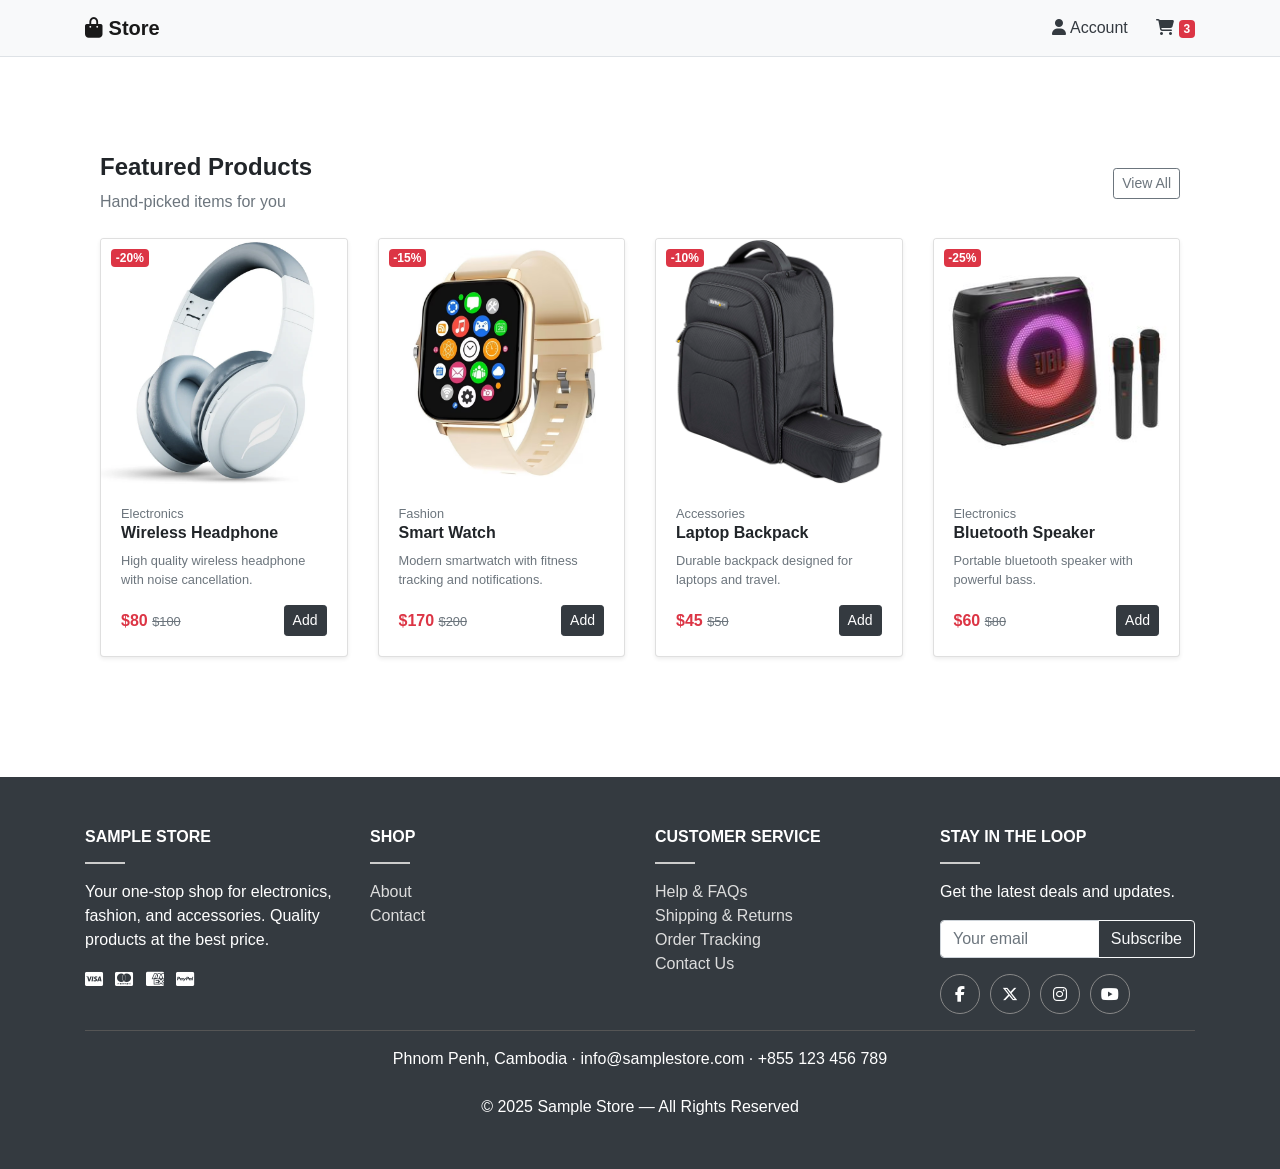
<file: index.html>
<!DOCTYPE html>
<html lang="en">
<head>
    <meta charset="UTF-8">
    <meta name="viewport" content="width=device-width, initial-scale=1">
    <title>Store</title>

    <link rel="stylesheet" href="https://cdn.jsdelivr.net/npm/bootstrap@4.6.2/dist/css/bootstrap.min.css">
    <link rel="stylesheet" href="https://cdnjs.cloudflare.com/ajax/libs/font-awesome/6.5.0/css/all.min.css">
    <link rel="stylesheet" href="style.css">
</head>

<body>

<!-- NAVBAR -->

<nav class="navbar navbar-light bg-light border-bottom">

    <div class="container">

        <a class="navbar-brand font-weight-bold">
            <i class="fa fa-shopping-bag"></i> Store
        </a>

        <div>

            <a class="mr-4 text-dark">
                <i class="fa fa-user"></i> Account
            </a>

            <a href="cart.html" class="text-dark">
                <i class="fa fa-shopping-cart"></i>
                <span class="badge badge-danger">3</span>
            </a>

        </div>

    </div>

</nav>


<!-- FEATURED PRODUCTS -->

<section class="py-5">
    <div class="container">
        <section class="py-5">
            <div class="container">
                <div class="d-flex justify-content-between align-items-center mb-4">
                    <div>
                        <h4 class="font-weight-bold">Featured Products</h4>
                        <p class="text-muted mb-0">Hand-picked items for you</p>
                    </div>
                    <button class="btn btn-outline-secondary btn-sm">View All</button>
                </div>
                <div class="row">

                    <!-- PRODUCT 1 -->
                    <div class="col-md-3 mb-4">

                        <div class="card h-100 shadow-sm">

                            <div class="position-relative">

                                <img src="image/1.webp"
                                     class="card-img-top">

                                <span class="badge badge-danger position-absolute"
                                      style="top:10px;left:10px">
                                -20%
                                </span>

                            </div>

                            <div class="card-body d-flex flex-column">

                                <small class="text-muted">Electronics</small>

                                <h6 class="font-weight-bold">Wireless Headphone</h6>

                                <p class="text-muted small flex-grow-1">
                                    High quality wireless headphone with noise cancellation.
                                </p>

                                <div class="d-flex justify-content-between align-items-center">

                                    <div>

                                        <span class="text-danger font-weight-bold">$80</span>
                                        <small class="text-muted">
                                            <del>$100</del>
                                        </small>

                                    </div>

                                    <button class="btn btn-sm btn-dark">
                                        Add
                                    </button>

                                </div>

                            </div>

                        </div>

                    </div>
                    <!-- PRODUCT 2 -->
                    <div class="col-md-3 mb-4">
                        <div class="card h-100 shadow-sm">

                            <div class="position-relative">

                                 <img src="image/smart_watch.png"
                                     class="card-img-top">

                                <span class="badge badge-danger position-absolute"
                                      style="top:10px;left:10px">
-15%
</span>

                            </div>

                            <div class="card-body d-flex flex-column">

                                <small class="text-muted">Fashion</small>

                                <h6 class="font-weight-bold">Smart Watch</h6>

                                <p class="text-muted small flex-grow-1">
                                    Modern smartwatch with fitness tracking and notifications.
                                </p>

                                <div class="d-flex justify-content-between align-items-center">

                                    <div>

                                        <span class="text-danger font-weight-bold">$170</span>
                                        <small class="text-muted">
                                            <del>$200</del>
                                        </small>

                                    </div>

                                    <button class="btn btn-sm btn-dark">
                                        Add
                                    </button>

                                </div>

                            </div>

                        </div>

                    </div>
                    <!-- PRODUCT 3 -->
                    <div class="col-md-3 mb-4">

                        <div class="card h-100 shadow-sm">

                            <div class="position-relative">

                                <img src="image/bag.jpg"
                                     class="card-img-top">

                                <span class="badge badge-danger position-absolute"
                                      style="top:10px;left:10px">
-10%
</span>

                            </div>

                            <div class="card-body d-flex flex-column">

                                <small class="text-muted">Accessories</small>

                                <h6 class="font-weight-bold">Laptop Backpack</h6>

                                <p class="text-muted small flex-grow-1">
                                    Durable backpack designed for laptops and travel.
                                </p>

                                <div class="d-flex justify-content-between align-items-center">

                                    <div>

                                        <span class="text-danger font-weight-bold">$45</span>
                                        <small class="text-muted">
                                            <del>$50</del>
                                        </small>

                                    </div>

                                    <button class="btn btn-sm btn-dark">
                                        Add
                                    </button>

                                </div>

                            </div>

                        </div>

                    </div>
                    <!-- PRODUCT 4 -->
                    <div class="col-md-3 mb-4">
                        <div class="card h-100 shadow-sm">
                            <div class="position-relative">
                                 <img src="image/speaker.jpg"
                                     class="card-img-top">

                                <span class="badge badge-danger position-absolute"
                                      style="top:10px;left:10px">
-25%
</span>

                            </div>

                            <div class="card-body d-flex flex-column">

                                <small class="text-muted">Electronics</small>

                                <h6 class="font-weight-bold">Bluetooth Speaker</h6>

                                <p class="text-muted small flex-grow-1">
                                    Portable bluetooth speaker with powerful bass.
                                </p>

                                <div class="d-flex justify-content-between align-items-center">

                                    <div>

                                        <span class="text-danger font-weight-bold">$60</span>
                                        <small class="text-muted">
                                            <del>$80</del>
                                        </small>

                                    </div>

                                    <button class="btn btn-sm btn-dark">
                                        Add
                                    </button>

                                </div>

                            </div>

                        </div>

                    </div>
                </div>
            </div>
        </section>
    </div>
</section>


<!-- FOOTER -->
<footer class="footer">
    <div class="container">
        <div class="row">
            <!-- STORE -->
            <div class="col-md-3">
                <h6 class="font-weight-bold">SAMPLE STORE</h6>
                <hr style="width:40px;border-top:2px solid #ccc;margin-left:0">

                <p>
                    Your one-stop shop for electronics,
                    fashion, and accessories. Quality
                    products at the best price.
                </p>

                <i class="fab fa-cc-visa mr-2"></i>
                <i class="fab fa-cc-mastercard mr-2"></i>
                <i class="fab fa-cc-amex mr-2"></i>
                <i class="fab fa-cc-paypal"></i>

            </div>


            <!-- SHOP -->

            <div class="col-md-3">

                <h6 class="font-weight-bold">SHOP</h6>
                <hr style="width:40px;border-top:2px solid #ccc;margin-left:0">

                <ul class="list-unstyled">

                    <li><a href="#">About</a></li>
                    <li><a href="#">Contact</a></li>

                </ul>

            </div>


            <!-- CUSTOMER SERVICE -->

            <div class="col-md-3">

                <h6 class="font-weight-bold">CUSTOMER SERVICE</h6>
                <hr style="width:40px;border-top:2px solid #ccc;margin-left:0">

                <ul class="list-unstyled">

                    <li><a href="#">Help & FAQs</a></li>
                    <li><a href="#">Shipping & Returns</a></li>
                    <li><a href="#">Order Tracking</a></li>
                    <li><a href="#">Contact Us</a></li>

                </ul>

            </div>


            <!-- SUBSCRIBE -->

            <div class="col-md-3">

                <h6 class="font-weight-bold">STAY IN THE LOOP</h6>
                <hr style="width:40px;border-top:2px solid #ccc;margin-left:0">

                <p>Get the latest deals and updates.</p>

                <div class="input-group mb-3">

                    <input type="email" class="form-control" placeholder="Your email">

                    <div class="input-group-append">
                        <button class="btn btn-outline-light">Subscribe</button>
                    </div>

                </div>


                <div class="d-flex">

                    <div class="social-icon"><i class="fab fa-facebook-f"></i></div>
                    <div class="social-icon"><i class="fab fa-x-twitter"></i></div>
                    <div class="social-icon"><i class="fab fa-instagram"></i></div>
                    <div class="social-icon"><i class="fab fa-youtube"></i></div>

                </div>

            </div>


        </div>


        <hr style="border-color:#555">

        <div class="text-center">

            Phnom Penh, Cambodia · info@samplestore.com · +855 123 456 789

            <br><br>

            © 2025 Sample Store — All Rights Reserved

        </div>

    </div>

</footer>
</body>
</html>
</file>
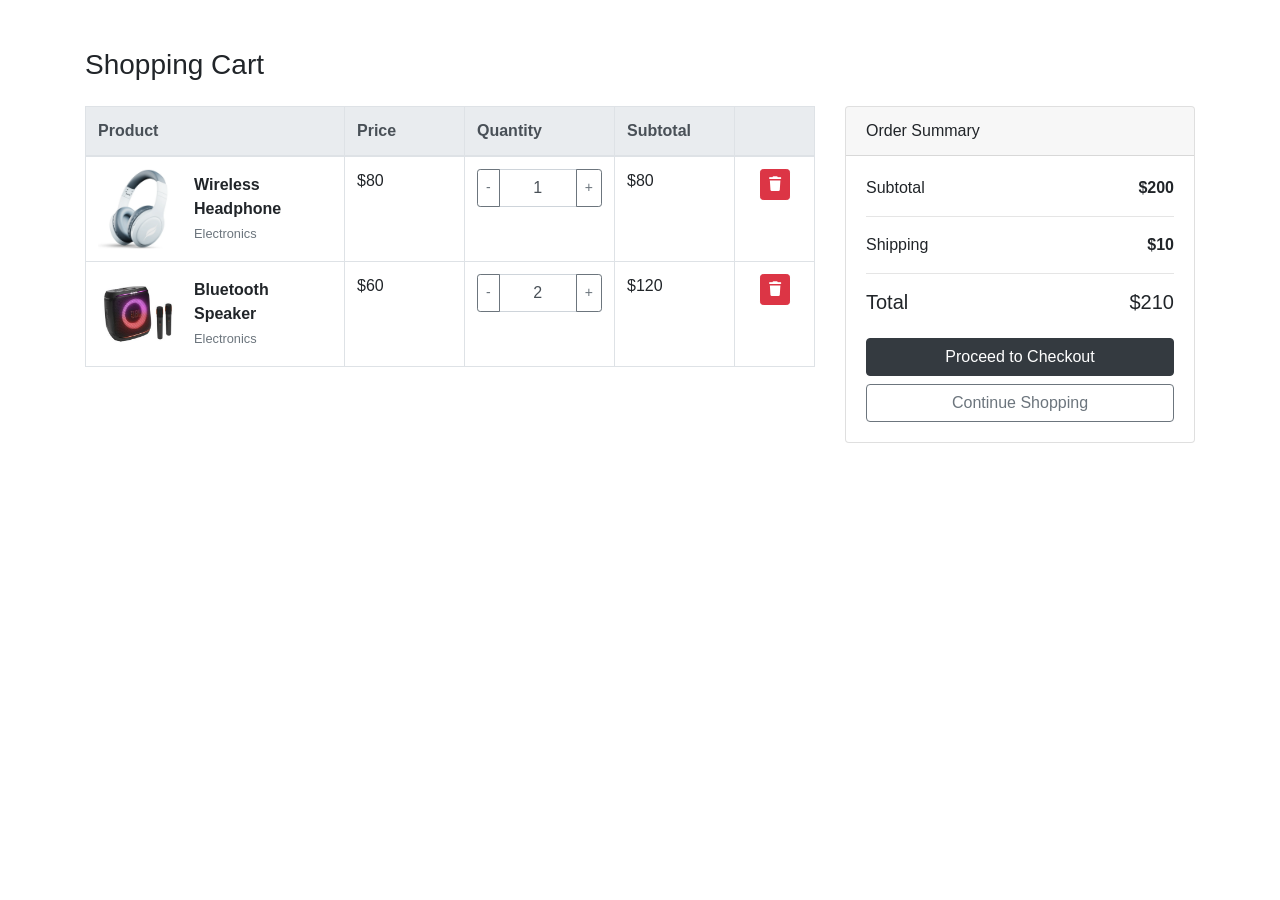
<file: cart.html>
<!DOCTYPE html>
<html lang="en">
<head>

    <meta charset="UTF-8">
    <meta name="viewport" content="width=device-width, initial-scale=1">

    <title>Shopping Cart</title>

    <link rel="stylesheet" href="https://cdn.jsdelivr.net/npm/bootstrap@4.6.2/dist/css/bootstrap.min.css">
    <link rel="stylesheet" href="https://cdnjs.cloudflare.com/ajax/libs/font-awesome/6.5.0/css/all.min.css">

</head>

<body>


<div class="container mt-5">

    <h3 class="mb-4">Shopping Cart</h3>

    <div class="row">

        <!-- CART TABLE -->

        <div class="col-md-8">

            <table class="table table-bordered align-middle">

                <thead class="thead-light">

                <tr>
                    <th>Product</th>
                    <th width="120">Price</th>
                    <th width="150">Quantity</th>
                    <th width="120">Subtotal</th>
                    <th width="80"></th>
                </tr>

                </thead>

                <tbody>

                <tr>

                    <td>

                        <div class="d-flex align-items-center">

                            <img src="image/1.webp"
                                 class="mr-3"
                                 style="width:80px">

                            <div>

                                <strong>Wireless Headphone</strong>

                                <br>

                                <small class="text-muted">
                                    Electronics
                                </small>

                            </div>

                        </div>

                    </td>

                    <td>$80</td>

                    <td>

                        <div class="input-group">

                            <div class="input-group-prepend">
                                <button class="btn btn-outline-secondary btn-sm">-</button>
                            </div>

                            <input type="text"
                                   class="form-control text-center"
                                   value="1">

                            <div class="input-group-append">
                                <button class="btn btn-outline-secondary btn-sm">+</button>
                            </div>

                        </div>

                    </td>

                    <td>$80</td>

                    <td class="text-center">

                        <button class="btn btn-sm btn-danger">
                            <i class="fa fa-trash"></i>
                        </button>

                    </td>

                </tr>


                <tr>

                    <td>

                        <div class="d-flex align-items-center">

                            <img src="image/speaker.jpg"
                                 class="mr-3"
                                 style="width:80px">

                            <div>

                                <strong>Bluetooth Speaker</strong>

                                <br>

                                <small class="text-muted">
                                    Electronics
                                </small>

                            </div>

                        </div>

                    </td>

                    <td>$60</td>

                    <td>

                        <div class="input-group">

                            <div class="input-group-prepend">
                                <button class="btn btn-outline-secondary btn-sm">-</button>
                            </div>

                            <input type="text"
                                   class="form-control text-center"
                                   value="2">

                            <div class="input-group-append">
                                <button class="btn btn-outline-secondary btn-sm">+</button>
                            </div>

                        </div>

                    </td>

                    <td>$120</td>

                    <td class="text-center">

                        <button class="btn btn-sm btn-danger">
                            <i class="fa fa-trash"></i>
                        </button>

                    </td>

                </tr>


                </tbody>

            </table>

        </div>


        <!-- CART SUMMARY -->

        <div class="col-md-4">

            <div class="card">

                <div class="card-header">
                    Order Summary
                </div>

                <div class="card-body">

                    <div class="d-flex justify-content-between">

                        <span>Subtotal</span>
                        <strong>$200</strong>

                    </div>

                    <hr>

                    <div class="d-flex justify-content-between">

                        <span>Shipping</span>
                        <strong>$10</strong>

                    </div>

                    <hr>

                    <div class="d-flex justify-content-between">

                        <h5>Total</h5>
                        <h5>$210</h5>

                    </div>

                    <a href="checkout.html" class="btn btn-dark btn-block mt-3">
                        Proceed to Checkout
                    </a>

                    <a href="index.html" class="btn btn-outline-secondary btn-block">
                        Continue Shopping
                    </a>

                </div>

            </div>

        </div>

    </div>

</div>


</body>
</html>
</file>
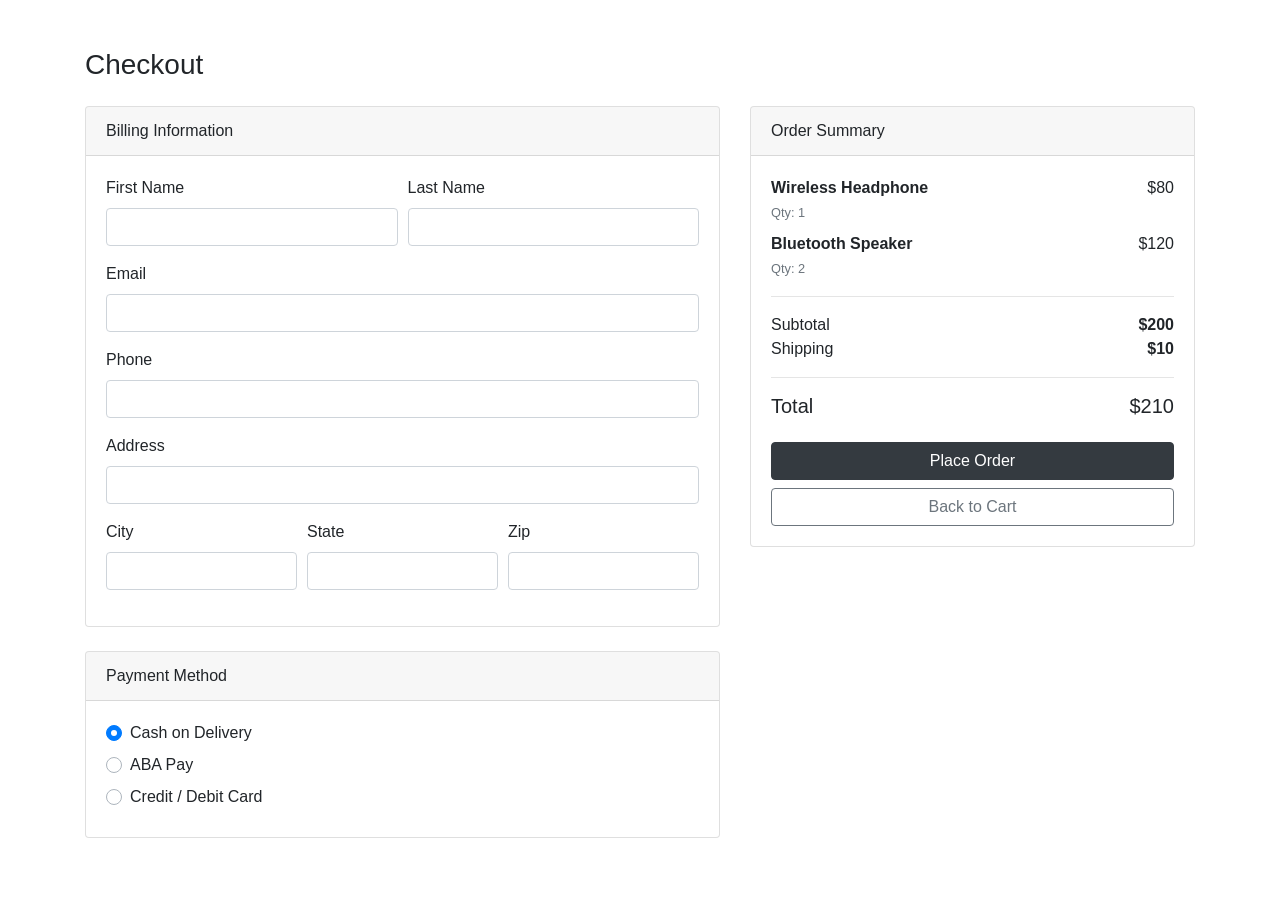
<file: checkout.html>
<!DOCTYPE html>
<html lang="en">

<head>

    <meta charset="UTF-8">
    <meta name="viewport" content="width=device-width, initial-scale=1">

    <title>Checkout</title>

    <link rel="stylesheet" href="https://cdn.jsdelivr.net/npm/bootstrap@4.6.2/dist/css/bootstrap.min.css">
    <link rel="stylesheet" href="https://cdnjs.cloudflare.com/ajax/libs/font-awesome/6.5.0/css/all.min.css">

</head>


<body>


<div class="container mt-5">

    <h3 class="mb-4">Checkout</h3>

    <div class="row">


        <!-- BILLING FORM -->

        <div class="col-md-7">

            <div class="card mb-4">

                <div class="card-header">
                    Billing Information
                </div>

                <div class="card-body">

                    <form>

                        <div class="form-row">

                            <div class="form-group col-md-6">
                                <label>First Name</label>
                                <input type="text" class="form-control">
                            </div>

                            <div class="form-group col-md-6">
                                <label>Last Name</label>
                                <input type="text" class="form-control">
                            </div>

                        </div>


                        <div class="form-group">
                            <label>Email</label>
                            <input type="email" class="form-control">
                        </div>


                        <div class="form-group">
                            <label>Phone</label>
                            <input type="text" class="form-control">
                        </div>


                        <div class="form-group">
                            <label>Address</label>
                            <input type="text" class="form-control">
                        </div>


                        <div class="form-row">

                            <div class="form-group col-md-4">
                                <label>City</label>
                                <input type="text" class="form-control">
                            </div>

                            <div class="form-group col-md-4">
                                <label>State</label>
                                <input type="text" class="form-control">
                            </div>

                            <div class="form-group col-md-4">
                                <label>Zip</label>
                                <input type="text" class="form-control">
                            </div>

                        </div>


                    </form>

                </div>

            </div>


            <!-- PAYMENT -->

            <div class="card">

                <div class="card-header">
                    Payment Method
                </div>

                <div class="card-body">

                    <div class="custom-control custom-radio mb-2">

                        <input type="radio" name="payment"
                               class="custom-control-input"
                               id="cod" checked>

                        <label class="custom-control-label" for="cod">
                            Cash on Delivery
                        </label>

                    </div>


                    <div class="custom-control custom-radio mb-2">

                        <input type="radio" name="payment"
                               class="custom-control-input"
                               id="aba">

                        <label class="custom-control-label" for="aba">
                            ABA Pay
                        </label>

                    </div>


                    <div class="custom-control custom-radio mb-2">

                        <input type="radio" name="payment"
                               class="custom-control-input"
                               id="card">

                        <label class="custom-control-label" for="card">
                            Credit / Debit Card
                        </label>

                    </div>


                </div>

            </div>

        </div>


        <!-- ORDER SUMMARY -->

        <div class="col-md-5">

            <div class="card">

                <div class="card-header">
                    Order Summary
                </div>


                <div class="card-body">


                    <!-- ITEM -->

                    <div class="d-flex justify-content-between mb-2">

                        <div>

                            <strong>Wireless Headphone</strong>

                            <br>

                            <small class="text-muted">
                                Qty: 1
                            </small>

                        </div>

                        <span>$80</span>

                    </div>


                    <div class="d-flex justify-content-between mb-2">

                        <div>

                            <strong>Bluetooth Speaker</strong>

                            <br>

                            <small class="text-muted">
                                Qty: 2
                            </small>

                        </div>

                        <span>$120</span>

                    </div>


                    <hr>


                    <div class="d-flex justify-content-between">

                        <span>Subtotal</span>
                        <strong>$200</strong>

                    </div>


                    <div class="d-flex justify-content-between">

                        <span>Shipping</span>
                        <strong>$10</strong>

                    </div>


                    <hr>


                    <div class="d-flex justify-content-between">

                        <h5>Total</h5>
                        <h5>$210</h5>

                    </div>


                    <button class="btn btn-dark btn-block mt-3">
                        Place Order
                    </button>


                    <a href="cart.html" class="btn btn-outline-secondary btn-block">
                        Back to Cart
                    </a>


                </div>

            </div>

        </div>


    </div>

</div>


</body>
</html>
</file>
<file: style.css>
.featured-box {
    height: 120px;
    border: 3px solid #7b1e16;
    border-radius: 6px;
}

.footer {
    background: #343a40;
    color: white;
    padding: 50px 0;
}

.footer a {
    color: #ddd;
}

.footer a:hover {
    color: white;
    text-decoration: none;
}

.social-icon {
    width: 40px;
    height: 40px;
    border-radius: 50%;
    border: 1px solid #888;
    display: flex;
    align-items: center;
    justify-content: center;
    margin-right: 10px;
}
</file>
